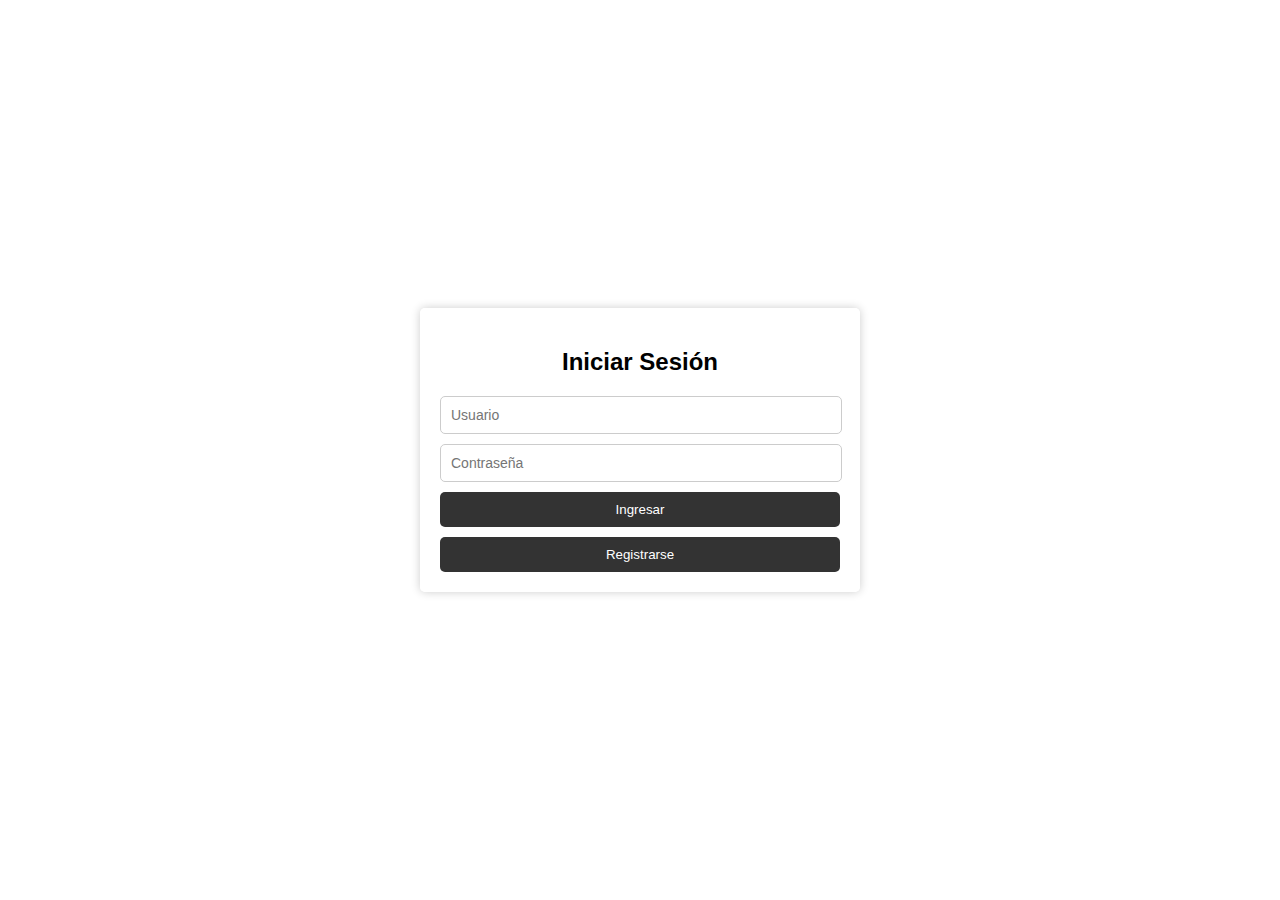
<file: ecommerce/ecommerce/src/main/resources/templates/index.html>
<!DOCTYPE html>
<html lang="es">
<head>
    <meta charset="UTF-8">
    <meta name="viewport" content="width=device-width, initial-scale=1.0">
    <title>BeautySubtle</title>
    <link rel="stylesheet" type="text/css" href="../css/styles.css">

</head>
<body>
<div class="login-container">
    <h2>Iniciar Sesión</h2>
    <form action="#" method="post" onsubmit="return validarInicioSesion()">
        <input class="login-input" type="text" id="username" name="username" placeholder="Usuario" required>
        <input class="login-input" type="password" id="password" name="password" placeholder="Contraseña" required>
        <button class="login-button1" type="submit">Ingresar</button>
        <button class="login-button2" onclick="window.location.href = 'registro.html';">Registrarse</button>
        <!--<button class="login-button2" onclick="registrarse()">Registrarse</button>-->
    </form>
</div>
<script src="../js/login.js"></script>
</body>
</html>
</file>
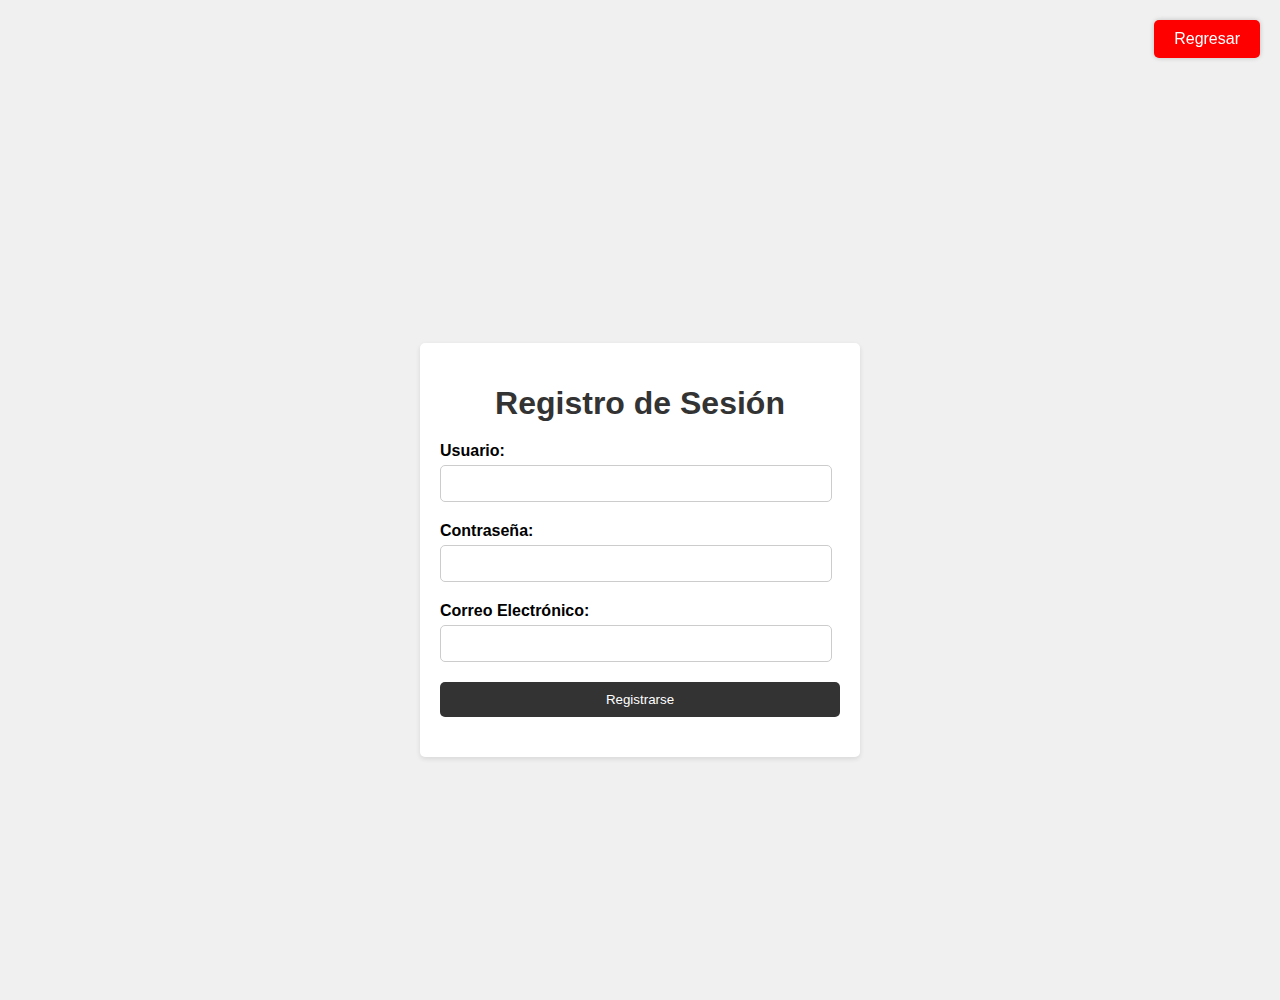
<file: ecommerce/ecommerce/src/main/resources/templates/registro.html>
<!DOCTYPE html>
<html lang="en">
<head>
  <meta charset="UTF-8">
  <title>Registro de Sesion</title>
  <link rel="stylesheet" type="text/css" href="../css/styles_registro.css">
</head>
<body>
<div class="container">

  <form class="login-form">
    <h1>Registro de Sesión</h1>
    <div class="form-group">
      <label for="username">Usuario:</label>
      <input type="text" id="username" name="username" required>
    </div>
    <div class="form-group">
      <label for="password">Contraseña:</label>
      <input type="password" id="password" name="password" required>
    </div>
    <div class="form-group">
      <label for="email">Correo Electrónico:</label>
      <input type="email" id="email" name="email" required>
    </div>
    <div class="form-group">
      <input type="submit" value="Registrarse">
    </div>
  </form>
  <button class="login-button2" onclick="window.location.href = 'index.html';">Regresar</button>
  <div id="mensajeRegistro"></div>
</div>
</body>
</html>
</file>
<file: ecommerce/ecommerce/src/main/resources/css/styles.css>
body {
      font-family: Arial, sans-serif;
      margin: 0;
      padding: 0;
      display: flex;
      justify-content: center;
      align-items: center;
      height: 100vh;
      background-image: url('https://cabina.com.mx/wp-content/uploads/2020/03/cabina-blog-importancia-cosme-sociedad.jpg');
      background-size: cover;
      background-position: center;
    }

    .login-container {
      background-color: rgba(255, 255, 255, 0.8);
      padding: 20px;
      border-radius: 5px;
      box-shadow: 0 0 10px rgba(0, 0, 0, 0.2);
      max-width: 400px;
      width: 90%;
      text-align: center;
    }

    .login-container h2 {
      margin-bottom: 20px;
    }

    .login-input {
      width: 95%;
      padding: 10px;
      margin-bottom: 10px;
      border: 1px solid #ccc;
      border-radius: 5px;
      font-size: 14px;
    }

    .login-button1 {
      width: 100%;
      padding: 10px;
      background-color: #333;
      color: #fff;
      border: none;
      border-radius: 5px;
      cursor: pointer;
    }

    .login-button2 {
      width: 100%;
      padding: 10px;
      background-color: #333;
      color: #fff;
      border: none;
      border-radius: 5px;
      cursor: pointer;
    }

    .login-button1 + .login-button2  {
      margin-top: 10px;
    }


    .login-button:hover {
      background-color: #555;
    }
</file>
<file: ecommerce/ecommerce/src/main/resources/css/styles_registro.css>
/* Estilos generales */
body {
  font-family: Arial, sans-serif;
  margin: 0;
  padding: 0;
  background-color: #f0f0f0;
        background-image: url('https://www.lavanguardia.com/files/og_thumbnail/uploads/2019/02/08/5fa516d6dc5ec.png');
        background-size: cover;
        background-position: center;
}

.container {
  display: flex;
  justify-content: center;
  align-items: center;
  height: 100vh;
}

.login-form {
  background-color: #fff;
  padding: 20px;
  border-radius: 5px;
  box-shadow: 0 2px 5px rgba(0, 0, 0, 0.1);
  max-width: 400px;
  width: 50%;

}

h1 {
  text-align: center;
  margin-bottom: 20px;
  color: #333;
}

.form-group {
  margin-bottom: 20px;
}

label {
  display: block;
  font-weight: bold;
  margin-bottom: 5px;
}

input[type="text"],
input[type="password"],
input[type="email"] {
  width: 370px; /* Cambia el valor a la cantidad de píxeles deseada */
  padding: 10px;
  border: 1px solid #ccc;
  border-radius: 5px;
}

input[type="submit"] {
  background-color: #333;
  color: #fff;
  padding: 10px 20px;
  border: none;
  border-radius: 5px;
  cursor: pointer;
  width: 100%;
}

input[type="submit"]:hover {
  background-color: #555;
}

/* Estilos para el botón "Regresar" */
.login-button2 {
  position: fixed;
  top: 20px;
  right: 20px;
  z-index: 1;
  background-color: 	#FF0000; /* Color rojo */
  color: #fff; /* Color del texto */
  border: none;
  border-radius: 5px;
  padding: 10px 20px;
  cursor: pointer;
  font-size: 16px;
  box-shadow: 0 0 5px rgba(0, 0, 0, 0.2);
}

/* Estilos para el contenedor del formulario */
.container {
  margin-top: 100px;
}
</file>
